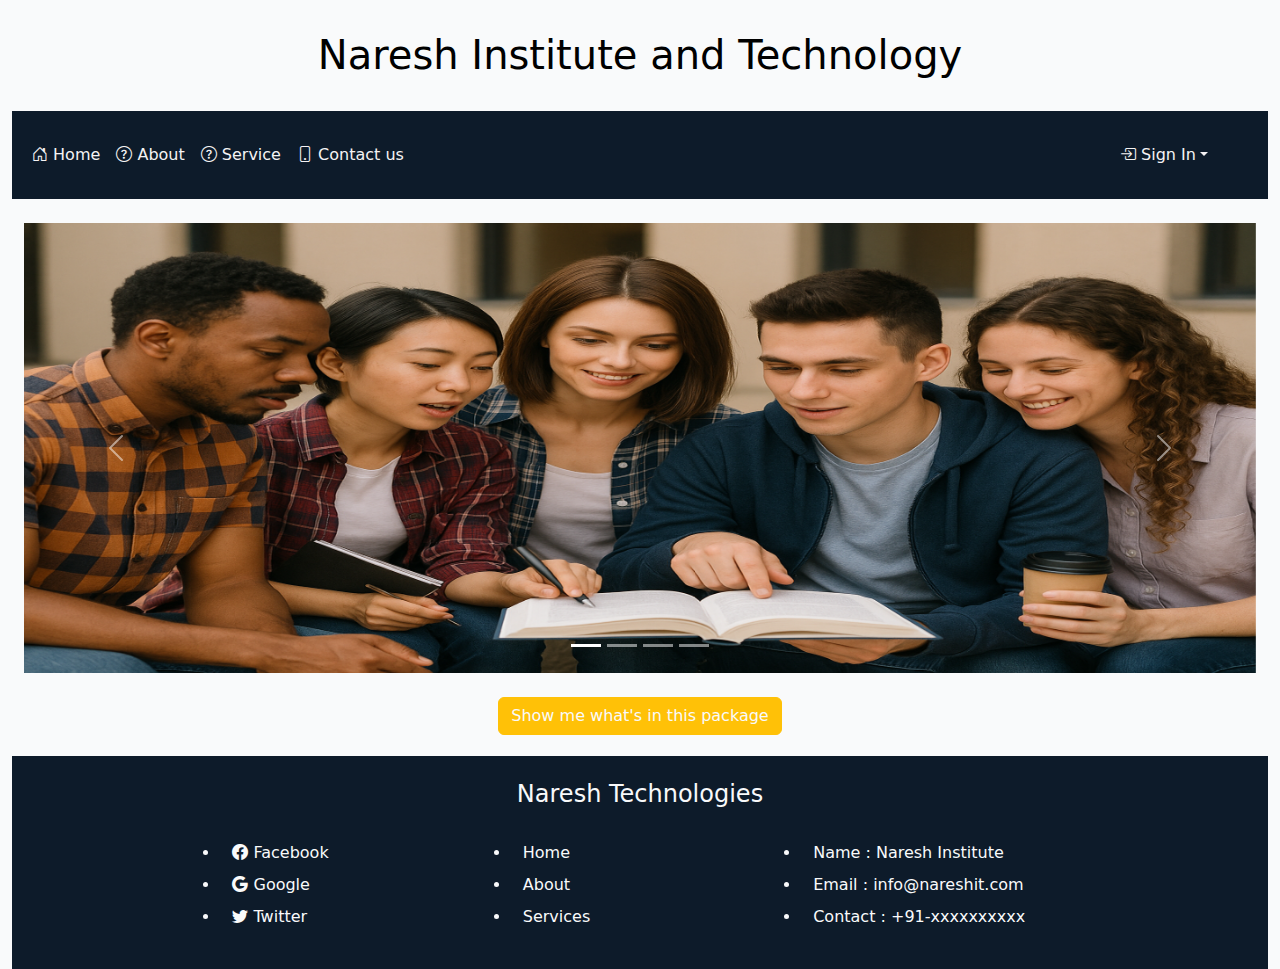
<file: public/index.html>
<!DOCTYPE html>
<html>

<head>
    <title>Naresh It Solution</title>
    <link href="https://cdn.jsdelivr.net/npm/bootstrap@5.3.3/dist/css/bootstrap.min.css" rel="stylesheet">
    <link href="https://cdn.jsdelivr.net/npm/bootstrap-icons@1.11.3/font/bootstrap-icons.css" rel="stylesheet">
    <link rel="stylesheet" href="./../src/style.css">
   
</head>

<body class="container-fluid" >

    <!-- <------------------------------------>
    <header>
        <div class=" navbar-brand ">
            <h2 class="navHead text-center ">Naresh Institute and Technology</h2>
        </div>
        <nav class=" navbar navbar-expand-lg" id="headNav">
            <div class="d-flex justify-content-between align-items-center w-100  py-3">
                <div class=" container-fluid ">
                    <button class="text-bg-light navbar-toggler" data-bs-toggle="collapse" data-bs-target="#navMenu">
                        <span class="navbar-toggler-icon"></span>
                    </button>
                    <div>
                        <ui class="navbar-nav collapse navbar-collapse" id="navMenu">
                            <li class="nav-item"><a class="nav-link " href="./home.html" target="framebody"><span class="bi bi-house-door"></span>
                                    Home</a>
                            </li>
                            <li class="nav-item"><a class="nav-link" href="./about.html" target="framebody"><span
                                        class="bi bi-question-circle"></span>
                                    About</a></li>
                            <li class="nav-item"><a class="nav-link" href="./service.html" target="framebody"><span
                                        class="bi bi-question-circle"></span>
                                    Service</a></li>
                            <li class="nav-item"><a class="nav-link" href="./contactUs.html" target="framebody"><span class="bi bi-phone"></span> Contact
                                    us</a>
                            </li>
                        </ui>
                    </div>
                </div>
                <div>
                    <div class="dropdown">
                        <button class="dropdown-toggle btn nav-link" data-bs-toggle="dropdown" data-bs-target="#dropMenu"><span
                                class=" bi bi-box-arrow-in-right"></span> Sign In</button>
                        <div class="dropdown-menu collapse dropdown-collapse " id="dropMenu">
                            <div class="dropdown-item">
                                <div class="dropdown-text">
                                    <span class="bi bi-box-arrow-in-right"></span>
                                    <a data-bs-toggle="modal" href="#login" class="text-dark">Sign In</a>
                                </div>
                            </div>
                            <div class="dropdown-item">
                                <div class="dropdown-text">
                                    <span class="bi bi-person-plus"></span>
                                    <a data-bs-toggle="modal" href="#registration" class="text-dark">Sign Up</a>
                                </div>

                            </div>
                            <div class="dropdown-item">
                                <div class="dropdown-text">
                                    <span class="bi bi-lock"></span>
                                    <a data-bs-toggle="modal" href="#chanpass" class="text-dark">Change Password</a>
                                </div>

                            </div>
                        </div>

                    </div>
                </div>
            </div>
        </nav>
    </header>

  <section>
    <iframe src="./home.html"  name="framebody"></iframe>
  </section>

    <!--  ------------FOOTER ---------------- -->
    <footer>
        <nav class="footNav pb-3">
            <div class="row">
                <div class="col">
                    <h4 class="text-center py-4 text-light">Naresh Technologies</h4>
                </div>
            </div>
            <div style="padding:0 15%">
                <ul class="row">
                    <li class="navFoot col-4 mb-2"><a class="navFoot" href="#"><span class="bi bi-facebook"></span> Facebook</a></li>
                    <li class="navFoot col-4 mb-2"><a class="navFoot" href="#">Home</a></li>
                    <li class="navFoot col-4 mb-2"><a class="navFoot" href="#">Name : Naresh Institute</a></li>

                    <li class="navFoot col-4 mb-2"><a class="navFoot" href="#"><span class="bi bi-google"></span> Google</a></li>
                    <li class="navFoot col-4 mb-2"><a class="navFoot" href="#">About</a></li>
                    <li class="navFoot col-4 mb-2"><a class="navFoot" href="mailto:#">Email : info@nareshit.com</a></li>

                    <li class="navFoot col-4 mb-2"></span><a class="navFoot" href="#"><span class="bi bi-twitter"> </span>Twitter</a></li>
                    <li class="navFoot col-4 mb-2"><a class="navFoot" href="#">Services</a></li>
                    <li class="navFoot col-4 mb-2"><a class="navFoot" href="tel:#">Contact : +91-xxxxxxxxxx</a></li>
                </ul>
            </div>
        </nav>
    </footer>


    <!--  *********  SIGN IN NAV BAR MODAL ********* -->

    <!-- ------- Change Password ------------- -->

    <div class="modal" id="chanpass">
        <div class="modal-dialog modal-dialog-scrollable">
            <div class="modal-content">
                <div class="modal-header">
                    <h4>Change Pasword</h4>
                    <button class="btn btn-close" data-bs-dismiss="modal"></button>
                </div>

                <form>
                    <div class="modal-body">
                        <div class="input-group mb-2">
                            <span class="bi bi-star-fill input-group-text text-bg-danger "></span>
                            <input type="text" placeholder="Current Password" class="form-control" name="oldPass">
                        </div>

                        <div class="input-group mb-2">
                            <span class="bi bi-star-fill input-group-text text-bg-danger "></span>
                            <input type="text" placeholder="New Password" class="form-control" name="newPass">
                        </div>

                        <div class="input-group mb-2">
                            <span class="bi bi-star-fill input-group-text text-bg-danger "></span>
                            <input type="text" placeholder="Confirm Password" class="form-control" name="confPass">
                        </div>
                    </div>

                    <div class="modal-footer">
                        <button type="submit" class="btn btn-primary">change password</button>
                    </div>
                </form>

            </div>
        </div>
    </div>

    <!------------------ login page ------------- -->

    <div class="modal" id="login">
        <div class="modal-dialog modal-dialog-scrollable">
            <div class="modal-content">
                <div class="modal-header">
                    <h2>Please Login Your Account</h2>
                    <button class="btn btn-close" data-bs-dismiss="modal"></button>
                </div>
                <form>
                    <div class="modal-body mb-4">
                        <label for="email">
                            <h6>Email Id :</h6>
                        </label>
                        <div class="input-group mb-3">
                            <span class="bi bi-person-fill text-bg-danger input-group-text"></span>
                            <input type="email " class="form-control" name="email" placeholder="Email Id:">
                            <span class="bi bi-star-fill text-bg-danger input-group-text"></span>
                        </div>

                        <label for="password">
                            <h6>Password :</h6>
                        </label>
                        <div class="input-group">
                            <span class="bi bi-lock-fill text-bg-danger input-group-text"></span>
                            <input type="password " class="form-control" name="password" placeholder="password">
                            <span class="bi bi-star-fill text-bg-danger input-group-text"></span>
                        </div>
                    </div>


                    <div class="modal-footer d-flex justify-content-around p-4">

                        <div>
                            <button class="btn btn-warning" type="submit">
                                <span class="bi bi-person-add"></span> Sign Up
                            </button>
                        </div>

                        <div>
                            <button class="btn btn-success" type="submit">
                                <span class="bi bi-box-arrow-in-right"></span> Sign In
                            </button>
                        </div>

                    </div>
                </form>
            </div>

        </div>

    </div>

    <!-- ----------Registration Form -------------- -->

    <div class="modal" id="registration">
        <div class="modal-dialog">
            <div class="modal-content">
                <div class="modal-header">
                    <h2>Registration form</h2>
                    <button class="btn btn-close" data-bs-dismiss="modal"></button>
                </div>
               <form>
                 <div class="modal-body">
                    <div class="regiEle">
                        <label for="name">
                            <h6>Full Name :</h6>
                        </label>
                        <div>
                            <input type="text" placeholder="Full Name" class="form-control" name="name">
                        </div>
                    </div>

                    <div class="regiEle">
                        <label for="email">
                            <h6>Email :</h6>
                        </label>
                        <div>
                            <input type="email" placeholder="Email Id" class="form-control" name="email">
                        </div>
                    </div>
                    <div class="regiEle">
                        <label for="number">
                            <h6>Mobile :</h6>
                        </label>
                        <div>
                            <input type="number" placeholder="Contact Number" class="form-control" name="number" pattern="[0-9]{10}">
                        </div>
                    </div>

                    <div class="regiEle">
                        <label for="date">
                            <h6>Date :</h6>
                        </label>
                        <div>
                            <input type="Date" placeholder="Datee" class="form-control" name="date">
                        </div>
                    </div>

                    <div class="regiEle">
                        <label for="img">
                            <h6>Image :</h6>
                        </label>
                        <div>
                            <input type="file" placeholder="Date" class="" name="date" accept=".jpg">
                        </div>
                    </div>

                    <div class="regiEle">
                        <label for="password">
                            <h6>Password :</h6>
                        </label>
                        <div>
                            <input type="password" placeholder="Password" class="form-control" name="password" >
                        </div>
                    </div>

                    <div class="regiEle">
                        <label for="cPassword">
                            <h6>Confirm Password :</h6>
                        </label>
                        <div>
                            <input type="text" placeholder="Confirm Password" class="form-control" name="cPassword" >
                        </div>
                    </div>

                    <div class="regiEle py-3">
                        <label for="gender">Gender : </label>
                        <input type="radio" name="gender"><span> Male</span>
                         <input type="radio" name="gender"><span> Female</span>
                    </div>

                    <div class="regiEle">
                        <input type="checkbox" name="term"> I've read and Accept the <span class="text-danger">Term and Conditions</span>
                    </div>
                </div>

                <div class="modal-footer d-flex justify-content-around">
                    <div>
                        <button type="submit" class="btn btn-warning">
                        Already you have an account
                    </button>
                    </div>

                    <div>
                        <button type="submit" class="btn btn-success">
                        Register
                    </button>
                    </div>
                </div>
               </form>

            </div>

        </div>

    </div>

    <script src="https://cdn.jsdelivr.net/npm/bootstrap@5.3.3/dist/js/bootstrap.bundle.min.js"></script>
</body>

</html>
</file>
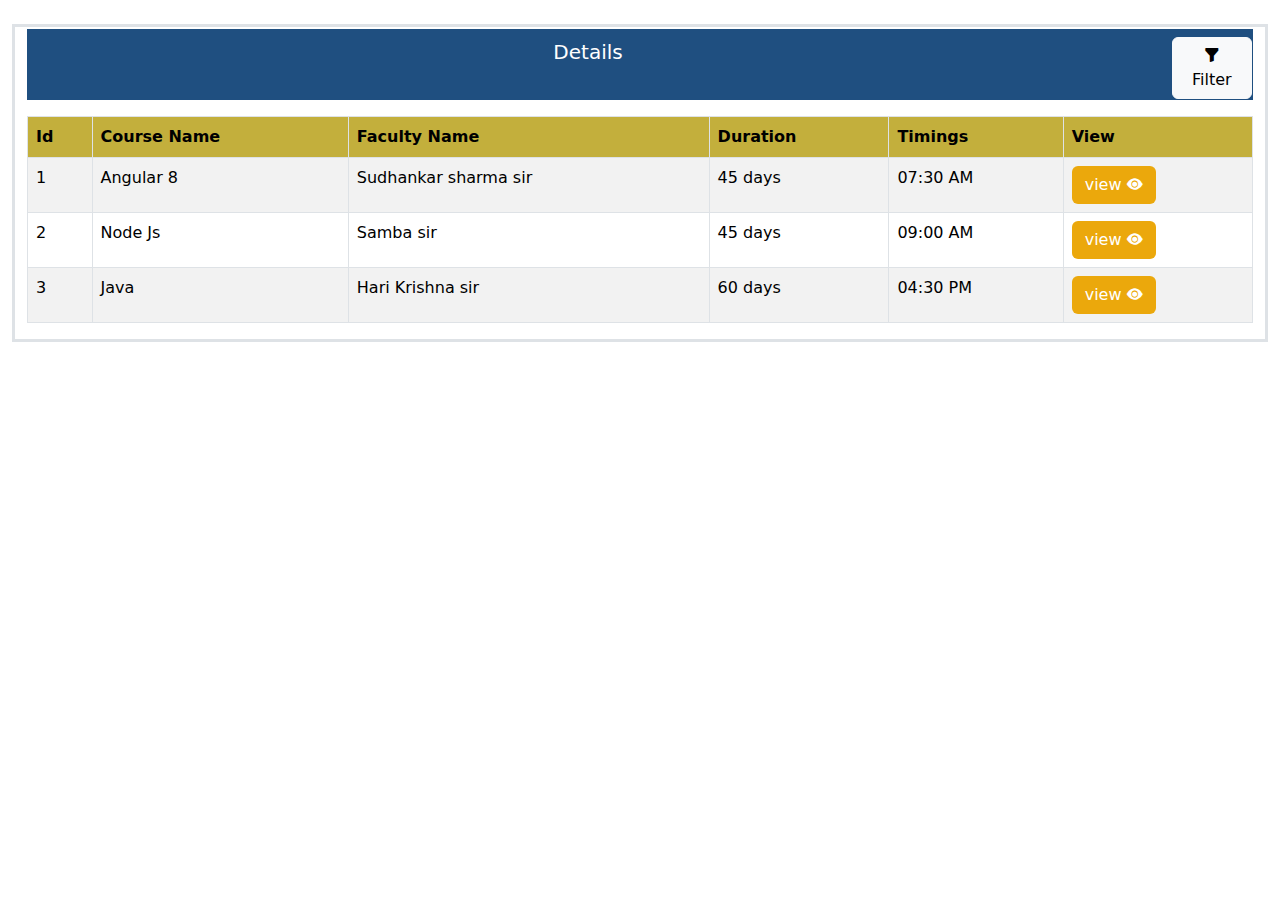
<file: public/about.html>
<!DOCTYPE html>
<html>

<head>
    <title>About</title>
    <link href="https://cdn.jsdelivr.net/npm/bootstrap@5.3.3/dist/css/bootstrap.min.css" rel="stylesheet">
    <link href="https://cdn.jsdelivr.net/npm/bootstrap-icons@1.11.3/font/bootstrap-icons.css" rel="stylesheet">
    <style>
        #colr {
            background-color: #c3af3c;
        }


        .viewbtn {
            background-color: #eba80c;
            color: rgb(255, 255, 255);
        }

        .tabCaption {
            background-color: rgb(31, 79, 128);
            color: white;
            margin-top: 2px;
            padding: 0.1%;
            text-align: center;
            font-size: 20px;
            font-weight: 500;
        }

        dl>dt {
            color: rgb(0, 123, 151);
            font-size: 18px;
        }

        dl {
            line-height: 0.5;
        }
    </style>

</head>

<body class="container-fluid">
    <div class="container-fluid border border-3 mt-4">
        <div class="tabCaption pt-2">
            <div class="row">
                <div class="col-11">
                    <p class="text-center">Details</p>
                </div>
                <div class="col-1">
                    <button class="filterBtn btn btn-light"><span class="bi bi-funnel-fill"></span> Filter</button>
                </div>
            </div>
        </div>
        <table class="table table-bordered table-striped table-hover mt-3">
            <thead class="bg-warning">
                <tr>
                    <th id="colr">Id</th>
                    <th id="colr">Course Name</th>
                    <th id="colr">Faculty Name</th>
                    <th id="colr">Duration</th>
                    <th id="colr">Timings</th>
                    <th id="colr">View</th>
                </tr>
            </thead>
            <tbody>
                <tr>
                    <td>1</td>
                    <td>Angular 8</td>
                    <td>Sudhankar sharma sir</td>
                    <td>45 days</td>
                    <td>07:30 AM</td>
                    <td>
                        <button class="viewbtn btn" data-bs-toggle="modal" data-bs-target="#angular">view <span
                                class="bi bi-eye-fill"></span></button>
                    </td>
                </tr>

                <tr>
                    <td>2</td>
                    <td>Node Js</td>
                    <td>Samba sir</td>
                    <td>45 days</td>
                    <td>09:00 AM</td>
                    <td>
                        <button class="viewbtn btn" data-bs-toggle="modal" data-bs-target="#nodeJs">view <span
                                class="bi bi-eye-fill"></span></button>
                    </td>
                </tr>
                <tr>
                    <td>3</td>
                    <td>Java</td>
                    <td>Hari Krishna sir</td>
                    <td>60 days</td>
                    <td>04:30 PM</td>
                    <td>
                        <button class="viewbtn btn" data-bs-toggle="modal" data-bs-target="#java">view <span class="bi bi-eye-fill"></span></button>
                    </td>
                </tr>
            </tbody>
        </table>
    </div>



    <!-- -------------- MODAL ------------------------------- -->

    <!-- ---------Angular Modal  -->
    <div>
        <div class="modal " id="angular">
            <div class="modal-dialog modal-dialog-scrollable">
                <div class="modal-content">
                    <div class="modal-header">
                        <h5>Details:</h5>
                        <button class="btn btn-close" data-bs-dismiss="modal"></button>
                    </div>

                    <div class="modal-body">
                        <dl class="row">
                            <dt class="col-4"> Course: </dt>
                            <dd class="col-8">Angular 8</dd>
                        </dl>

                        <dl class="row">
                            <dt class="col-4"> Faculty: </dt>
                            <dd class="col-8">Sudhankar sharma Sir</dd>
                        </dl>

                        <dl class="row">
                            <dt class="col-4"> Durations: </dt>
                            <dd class="col-8">45 days</dd>
                        </dl>

                        <dl class="row">
                            <dt class="col-4"> Timings: </dt>
                            <dd class="col-8">07:30 AM</dd>
                        </dl>

                        <dl class="row">
                            <dt class="col-4"> Description: </dt>
                            <dd class="col-8" style="line-height: 1.3;">
                                Angular 8 is a client-side TypeScript based framework which is used to create dynamic web applications.
                                 It is very similar to its previous versions except having some extensive features.
                            </dd>
                        </dl>

                        <modal class="modal-footer">
                            <button class="viewbtn btn" data-bs-dismiss="modal"><span class="bi bi-x-lg">
                                    Close</span></button>
                        </modal>
                    </div>
                </div>
            </div>
        </div>
    </div>

    <!-- ----------- ---------Node Js Modal  ----- -->
    <div>
        <div class="modal " id="nodeJs">
            <div class="modal-dialog modal-dialog-scrollable">
                <div class="modal-content">
                    <div class="modal-header">
                        <h5>Details:</h5>
                        <button class="btn btn-close" data-bs-dismiss="modal"></button>
                    </div>

                    <div class="modal-body">
                        <dl class="row">
                            <dt class="col-4"> Course: </dt>
                            <dd class="col-8">Node Js</dd>
                        </dl>

                        <dl class="row">
                            <dt class="col-4"> Faculty: </dt>
                            <dd class="col-8">Samba Sir</dd>
                        </dl>

                        <dl class="row">
                            <dt class="col-4"> Durations: </dt>
                            <dd class="col-8">45 days</dd>
                        </dl>

                        <dl class="row">
                            <dt class="col-4"> Timings: </dt>
                            <dd class="col-8">09:00 AM</dd>
                        </dl>

                        <dl class="row">
                            <dt class="col-4"> Description: </dt>
                            <dd class="col-8" style="line-height: 1.3;">Node.js connects the ease of a scripting
                                language
                                (JavaScript) with the power of Unix network programming.<br>
                                Node.js was built on the Google V8 JavaScript engine since it was open-sourced under the
                                BSD
                                license.
                            </dd>
                        </dl>

                        <modal class="modal-footer">
                            <button class="viewbtn btn" data-bs-dismiss="modal"><span class="bi bi-x-lg">
                                    Close</span></button>
                        </modal>
                    </div>
                </div>
            </div>
        </div>
    </div>

    <!-- ------- JAVA Modal ---------- -->
    <div>
        <div class="modal " id="java">
            <div class="modal-dialog modal-dialog-scrollable">
                <div class="modal-content">
                    <div class="modal-header">
                        <h5>Details:</h5>
                        <button class="btn btn-close" data-bs-dismiss="modal"></button>
                    </div>

                    <div class="modal-body">
                        <dl class="row">
                            <dt class="col-4"> Course: </dt>
                            <dd class="col-8">Java</dd>
                        </dl>

                        <dl class="row">
                            <dt class="col-4"> Faculty: </dt>
                            <dd class="col-8">Hari krishna Sir</dd>
                        </dl>

                        <dl class="row">
                            <dt class="col-4"> Durations: </dt>
                            <dd class="col-8">60 days</dd>
                        </dl>

                        <dl class="row">
                            <dt class="col-4"> Timings: </dt>
                            <dd class="col-8">04:30 PM</dd>
                        </dl>

                        <dl class="row">
                            <dt class="col-4"> Description: </dt>
                            <dd class="col-8" style="line-height: 1.3;">
                                Java is an object-oriented programming language developed by Sun Microsystems, and it was released in 1995.
                                Java Virtual Machine (JVM) executes Java code, but it has been written in platform-specific languages such as C/C++/ASM, etc.
                            </dd>
                        </dl>

                        <modal class="modal-footer">
                            <button class="viewbtn btn" data-bs-dismiss="modal"><span class="bi bi-x-lg">
                                    Close</span></button>
                        </modal>
                    </div>
                </div>
            </div>
        </div>
    </div>
    <script src="https://cdn.jsdelivr.net/npm/bootstrap@5.3.3/dist/js/bootstrap.bundle.min.js"></script>
</body>

</html>
</file>
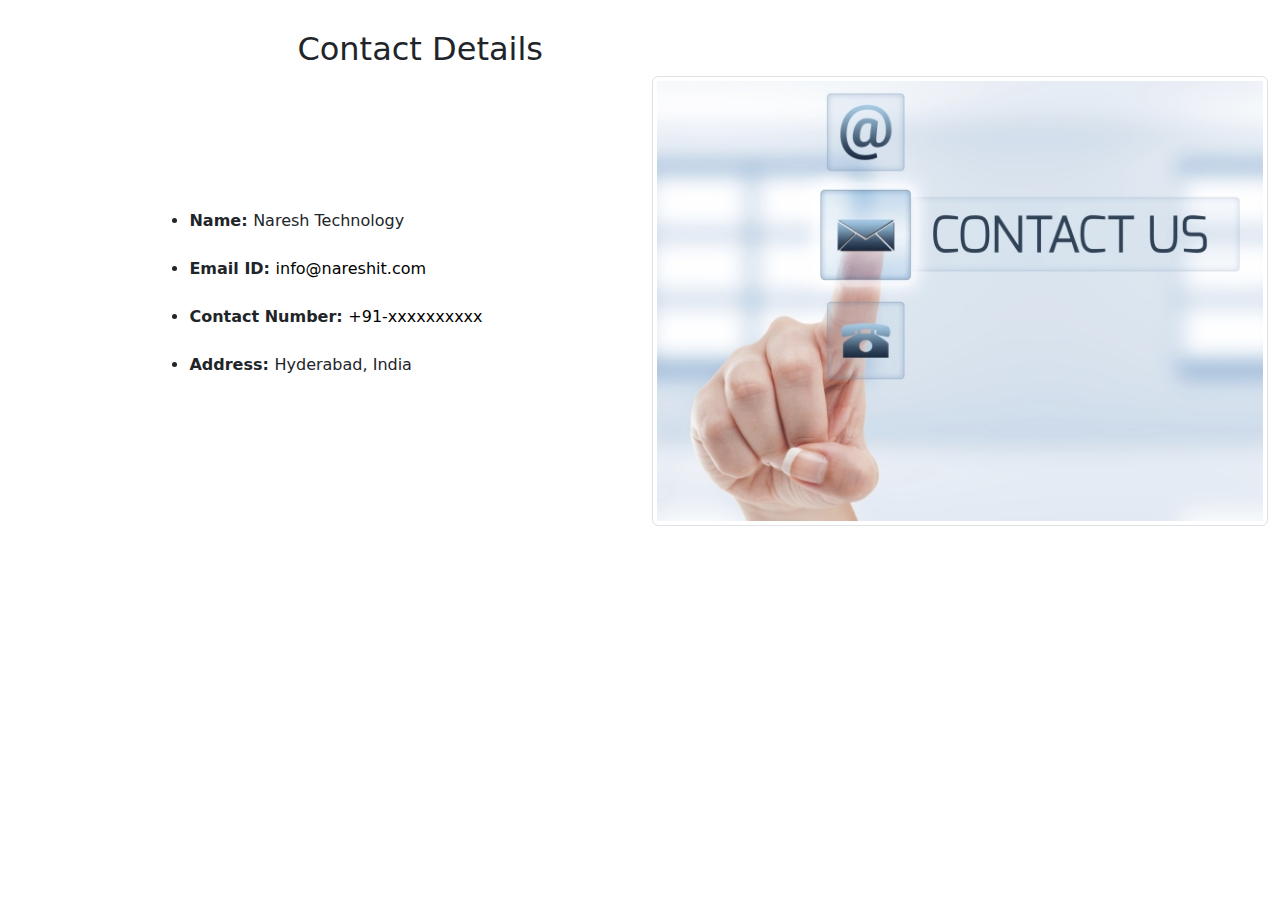
<file: public/contactUs.html>
<!DOCTYPE html>
<html>
    <head>
        <title>Contact</title>
        <link href="https://cdn.jsdelivr.net/npm/bootstrap@5.3.3/dist/css/bootstrap.min.css" rel="stylesheet">
        <link href="https://cdn.jsdelivr.net/npm/bootstrap-icons@1.11.3/font/bootstrap-icons.css" rel="stylesheet">
        <style>
            .headingContact{
                margin-top:30px;
                width:65%;
            }
            .plistTag>li{
                line-height: 3;
            }
            .listTag{
                font-weight:700;
            }
            .contact{
                text-decoration:none;
                color:black;
            }
        </style>
    </head>
    <body class="container-fluid">
<div class="headingContact">
    <h2 class="text-center">Contact Details</h2>
</div>

        <div>
            <div class="row">
                <div class="col-6">
                    <div class="d-flex justify-content-center align-items-center h-100">
                        <ul class="plistTag">
                            <li><span class="listTag">Name: </span> Naresh Technology</li>
                            <li><span class="listTag">Email ID: </span><a class="contact" href="mailto:#">info@nareshit.com</a></li>
                            <li><span class="listTag">Contact Number: </span> <a class="contact" href="tel:#">+91-xxxxxxxxxx</a></li>
                            <li><span class="listTag">Address: </span> Hyderabad, India</li>
                        </ul>
                    </div>
                </div>

                <div class="col-6">
                    <img class="img-fluid img-thumbnail" src="./Assets/cuntactUs.jpg">
                </div>

            </div>
        </div>
        <script src="https://cdn.jsdelivr.net/npm/bootstrap@5.3.3/dist/js/bootstrap.bundle.min.js"></script>
    </body>
</html>
</file>
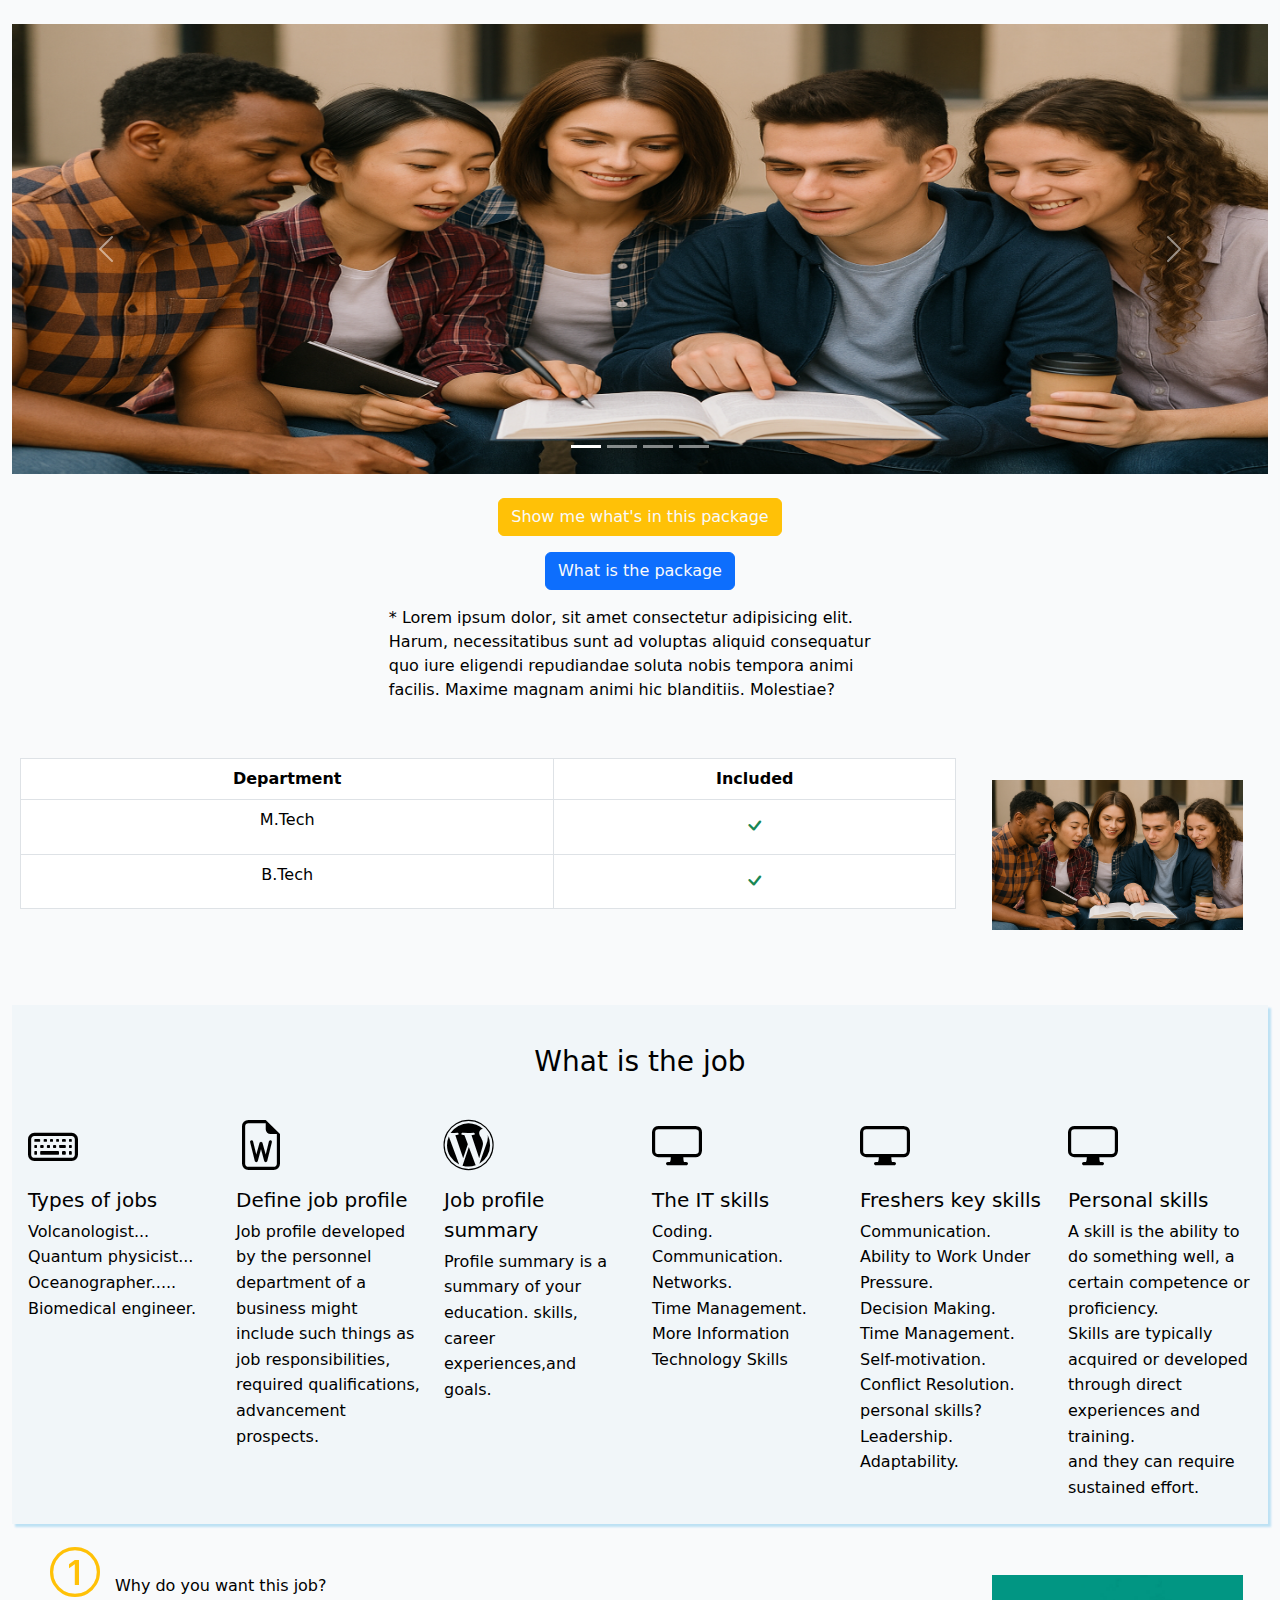
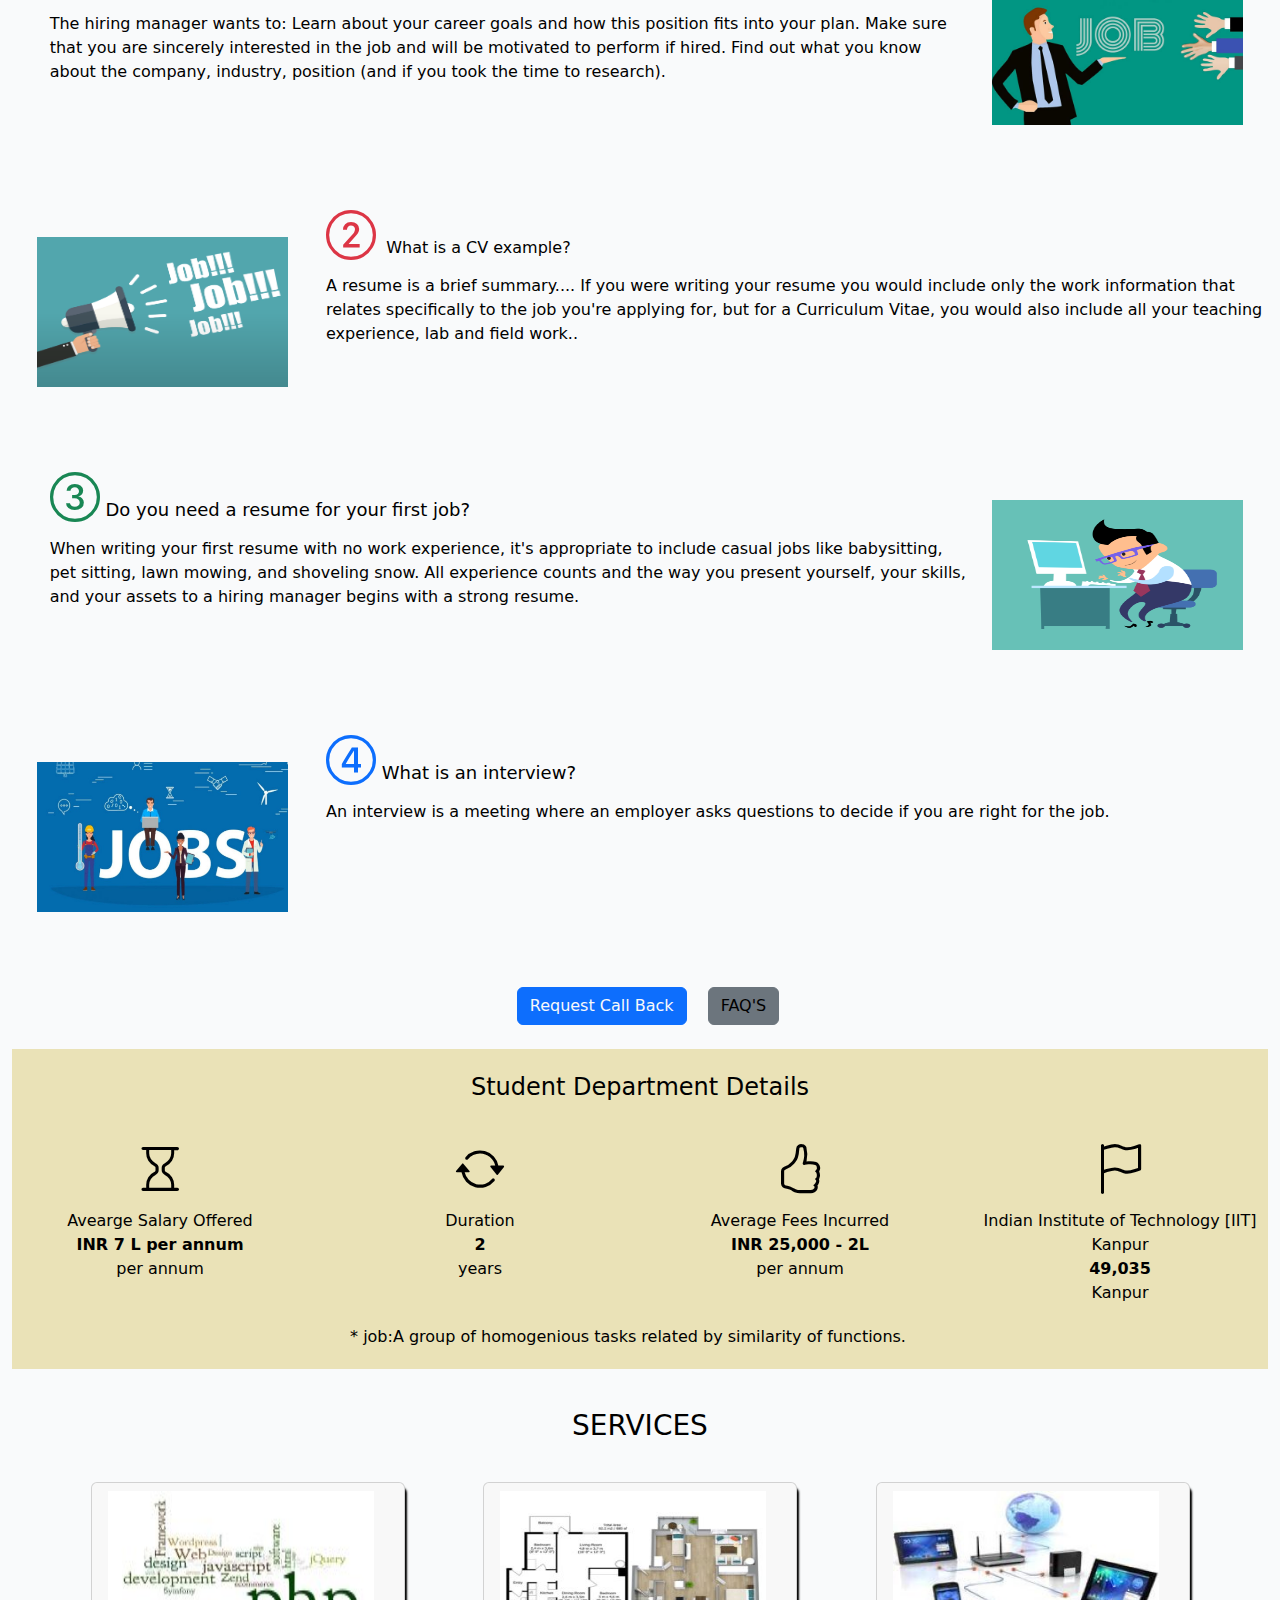
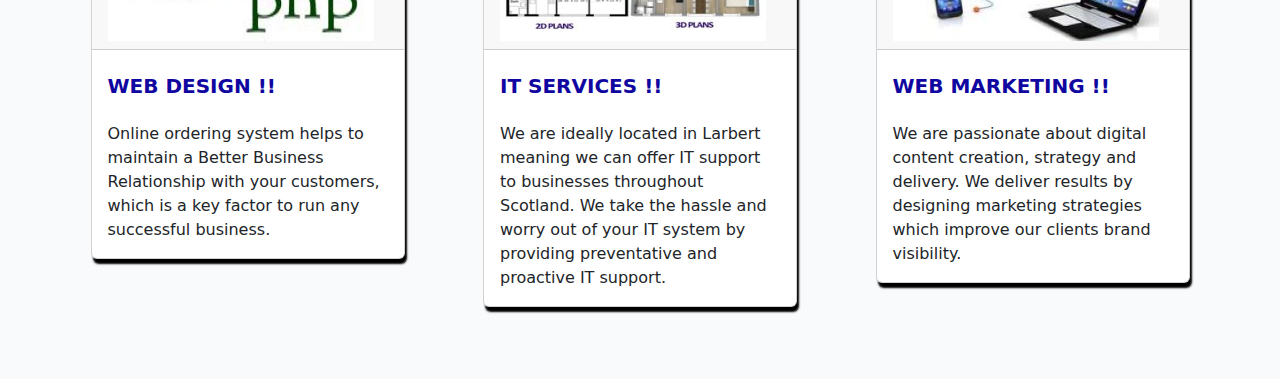
<file: public/home.html>
<!DOCTYPE html>
<html>
    <head>
        <title>Collapse</title>
        <link href="https://cdn.jsdelivr.net/npm/bootstrap@5.3.3/dist/css/bootstrap.min.css" rel="stylesheet">
        <link href="https://cdn.jsdelivr.net/npm/bootstrap-icons@1.11.3/font/bootstrap-icons.css" rel="stylesheet">
        <link rel="stylesheet" href="../src/style.css">
    </head>
    <body class="container-fluid">
         <section class="mt-4">

        <!--     --------------- carousel     -----------------            -->

        <div class="carousel carousel-slide" data-bs-ride="carousel" id="banner">
            <div class="carousel-inner">
                <div class="carousel-item active slide" data-bs-interval="2000">
                    <img src="../public/Assets/banner1.png" id="imgBanner">
                </div>
                <div class="carousel-item slide" data-bs-interval="2000">
                    <img src="../public/Assets/banner2.png" id="imgBanner">
                </div>
                <div class="carousel-item slide" data-bs-interval="2000">
                    <img src="../public/Assets/banner3.png" id="imgBanner">
                </div>
                <div class="carousel-item slide" data-bs-interval="2000">
                    <img src="../public/Assets/banner4.png" id="imgBanner">
                </div>

                <button class="carousel-control-prev" data-bs-slide="prev" data-bs-target="#banner">
                    <span class="carousel-control-prev-icon"></span>
                </button>
                <button class="carousel-control-next" data-bs-slide="next" data-bs-target="#banner">
                    <span class="carousel-control-next-icon"></span>
                </button>
            </div>

            <div class="carousel-indicators">
                <button class="active" data-bs-slide-to="0" data-bs-target="#banner"></button>
                <button data-bs-slide-to="1" data-bs-target="#banner"></button>
                <button data-bs-slide-to="2" data-bs-target="#banner"></button>
                <button data-bs-slide-to="3" data-bs-target="#banner"></button>

            </div>
        </div>

        <!-- ----------------------button info----------------- -->

        <div class="d-flex justify-content-center align-items-center h-50">
            <div class="btnContent">
                <div style="text-align: center;" class="mt-4">
                    <button class="btn btn-warning ">
                        <a class="navFoot" href="#">Show me what's in this package</a>
                    </button>
                </div>
                <div style="text-align: center;" class="my-3">
                    <button class="btn btn-primary">
                        <a class="navFoot" href="#">What is the package</a>
                    </button>
                </div>
                <div class="mb-1">
                    <p class="text-justify">* Lorem ipsum dolor, sit amet consectetur adipisicing elit. Harum,
                        necessitatibus sunt ad
                        voluptas aliquid consequatur quo iure eligendi
                        repudiandae soluta nobis tempora animi facilis. Maxime magnam animi hic blanditiis. Molestiae?
                    </p>
                </div>
            </div>
        </div>

        <!--  ------------------- department table ---------- -->
        <div class="floatMain">
            <img src="../public/Assets/banner1.png" class="float-end imgFloat">
            <div class="floatDetailEndt mt-4 pt-3 ps-2">
                <table class="table table-bordered w-75">
                    <thead>
                        <tr class="text-center">
                            <th>Department</th>
                            <th>Included</th>
                        </tr>
                    </thead>
                    <tbody>
                        <tr class="text-center">
                            <td>M.Tech</td>
                            <td style="font-size:25px; font-weight:bold;"><span class="bi bi-check text-success"></span>
                            </td>
                        </tr>
                        <tr class="text-center">
                            <td>B.Tech</td>
                            <td style="font-size:25px; font-weight:bold;"><span class="bi bi-check text-success"></span>
                            </td>
                        </tr>
                    </tbody>
                </table>
            </div>
        </div>


        <!-- ------------------  What is the job ---------- -->
        <div class="rows p-3  pb-4">
            <div class="row">
                <div class="col">
                    <h3 class=" text-center py-4"> What is the job</h3>
                </div>
            </div>
            <div class="row ">
                <div class="col">
                    <div><span class="iconJob bi bi-keyboard"></span></div>
                    <div class="titleJob">Types of jobs</div>
                    <div class="textJob">
                        Volcanologist...<br>
                        Quantum physicist...<br>
                        Oceanographer..... <br>
                        Biomedical engineer.
                    </div>
                </div>
                <div class="col">
                    <div><span class="iconJob bi bi-file-earmark-word"></span></div>
                    <div class="titleJob">Define job profile</div>
                    <div class="textJob">
                        Job profile developed by the personnel department of a
                        business might include such things as job responsibilities, required qualifications, advancement
                        prospects.
                    </div>
                </div>
                <div class="col">
                    <div><span class="iconJob bi bi-wordpress"></span></div>
                    <div class="titleJob">Job profile summary </div>
                    <div class="textJob">
                        Profile summary is a summary of your education. skills, career experiences,and goals.
                    </div>
                </div>
                <div class="col">
                    <div><span class="iconJob bi bi-display"></span></div>
                    <div class="titleJob">The IT skills</div>
                    <div class="textJob">
                        Coding.<br>
                        Communication.<br>
                        Networks.<br>
                        Time Management.<br>
                        More Information Technology Skills
                    </div>
                </div>
                <div class="col">
                    <div><span class="iconJob bi bi-display"></span></div>
                    <div class="titleJob">Freshers key skills </div>
                    <div class="textJob">
                        Communication. <br>
                        Ability to Work Under Pressure.<br>
                        Decision Making.<br>
                        Time Management.<br>
                        Self-motivation.<br>
                        Conflict Resolution.<br>
                        personal skills?<br>
                        Leadership.<br>
                        Adaptability.
                    </div>
                </div>
                <div class="col">
                    <div><span class="iconJob bi bi-display "></span></div>
                    <div class="titleJob">Personal skills </div>
                    <div class="textJob">
                        A skill is the ability to do something well, a certain competence or proficiency.<br>
                        Skills are typically acquired or developed through direct experiences and training.<br>
                        and they can require sustained effort.
                    </div>
                </div>
            </div>
        </div>


        <!-- --------About job ---------------- -->

        <div>
            <div class="floatMain">
                <img src="../public/Assets/float1.jpg" class="imgFloat float float-end img-fluid">
                <div class="floatDetailEnd">
                    <div><span class="iconNumber bi bi-1-circle text-warning "></span> &nbsp; Why do you want this job?
                    </div>
                    <div>The hiring manager wants to: Learn about your career goals and how this position fits into your plan. Make sure that you are sincerely interested in the job and will be motivated to perform if hired.
                         Find out what you know about the company, industry, position (and if you took the time to research).
                    </div>
                </div>
            </div>

            <div class="floatMain">
                <img src="../public/Assets/float2.png" class="imgFloat float-start img-fluid">
                <div class="floatDetailStart">
                    <div><span class="iconNumber bi bi-2-circle text-danger "></span> &nbsp;What is a CV example?

                    </div>
                    <div>A resume is a brief summary.... If you were writing your resume you would include only the work information that relates specifically to the job you're applying for,
                         but for a Curriculum Vitae, you would also include all your teaching experience, lab and field work..
                    </div>
                </div>
            </div>

            <div class="floatMain">
                <img src="../public/Assets/float3.jpg" class="imgFloat foat float-end img-fluid">
                <div class="floatDetailEnd">
                    <div style="font-size: large;"><span class="iconNumber bi bi-3-circle text-success"></span>
                        Do you need a resume for your first job?</div>
                    <div>When writing your first resume with no work experience, it's appropriate to include casual jobs like babysitting,
                         pet sitting, lawn mowing, and shoveling snow. All experience counts and the way you
                         present yourself, your skills, and your assets to a hiring manager begins with a strong resume.
                    </div>
                </div>
            </div>

            <div class="floatMain">
                <img src="../public/Assets/float4.jpg" class="imgFloat float float-start img-fluid">
                <div class="floatDetailStart">
                    <div style="font-size: large;"><span class="iconNumber bi bi-4-circle text-primary"></span>
                        What is an interview?
                    </div>
                    <div>An interview is a meeting where an employer asks questions to decide if you are right for the job.
                    </div>
                </div>
            </div>
        </div>

        <!-- ---------Buttons for Request call and FAQ's ----------------- -->

        <div class="d-flex justify-content-center align-items-center mb-4">
            <div>
                <button class="btn btn-primary mx-3"><a href="#" class="text-light">Request Call Back</a></button>
                <button class="btn btn-secondary "><a href="#" class="text-black">FAQ'S</a></button>
            </div>
        </div>

        <!-- Student Department Details -->

        <div class="studDept mb-4">
            <div class="row">
                <div class="col">
                    <h4 class="text-center py-4">Student Department Details</h4>
                </div>
            </div>

            <div class="row">
                <div class="col">
                    <div class="iconJob text-center"><span class="bi bi-hourglass" ></span></div>
                    <p class="text-center">Avearge Salary Offered <br>
                        <span class="studSpa">INR 7 L per annum</span><br>
                        per annum
                    </p>
                </div>

                <div class="col">
                    <div class="iconJob text-center"><span class="bi bi-arrow-repeat"></span></div>
                    <p class="text-center"> Duration <br>
                        <span class="studSpa"> 2 </span><br>
                        years
                    </p>
                </div>

                <div class="col">
                    <div class="iconJob text-center"><span class="bi bi-hand-thumbs-up" ></span></div>
                    <p class="text-center"> Average Fees Incurred <br>
                        <span class="studSpa">INR 25,000 - 2L</span><br>
                        per annum
                    </p>
                </div>

                <div class="col">
                    <div class="iconJob text-center"><span class="bi bi-flag"></span></div>
                    <p class="text-center"> Indian Institute of Technology [IIT] <br>
                        Kanpur<br>
                        <span class="studSpa">49,035</span><br>
                        Kanpur
                    </p>
                </div>

                <div class="row">
                    <div class="col">
                        <p class="text-center py-1">* job:A group of homogenious tasks related by similarity of
                            functions.</p>
                    </div>
                </div>
            </div>
        </div>

        <!---------------- service section /card----------- -->

        <div class="pb-4 mb-4">
            <h3 class="text-center py-3">SERVICES</h3>
            <div class="d-flex flex-wrap justify-content-evenly  my-4">
                <div class="card w-25" style="height:35%;">
                    <div class="card-header">
                        <img src="../public/Assets/card1.jpg" id="imgCard" class="img-fluid">
                    </div>
                    <div class=" card-body  h-auto">
                        <h5 class="cardTitle mb-4 mt-2">WEB DESIGN !! </h5>
    
                        <div>
                            <p class="card-text">
                                Online ordering system helps to maintain a Better Business
                                Relationship with your customers, which is a key factor to run any successful business.
                            </p>
                        </div>
                    </div>
                </div>
    
                <div class="card w-25" style="height:45%;">
                    <div class="card-header">
                        <img src="../public/Assets/card2.jpg" id="imgCard" class="img-fluid">
                    </div>
                    <div class="card-body ">
                        <h5 class="cardTitle mb-4 mt-2">IT SERVICES !!</h5>
    
                        <div>
                            <p class="card-text">
                                We are ideally located in Larbert meaning we can offer IT support to businesses throughout
                                Scotland.
                                We take the hassle and worry out of your IT system by providing preventative and proactive IT
                                support.
                            </p>
                        </div>
                    </div>
    
                </div>
    
                <div class="card w-25" style="height:35%;">
                    <div class="card-header">
                        <img src="../public/Assets/card3.jpg" id="imgCard" class="img-fluid">
                    </div>
                    <div class="card-body" >
                        <h5 class="cardTitle mb-4 mt-2">WEB MARKETING !!</h5>
    
                        <div >
                            <p class="card-text">
                                We are passionate about digital content creation, strategy and delivery.
                                We deliver results by designing marketing strategies which improve our clients brand visibility.
                            </p>
                        </div>
                    </div>
    
                    
                </div>
            </div>
        </div>

    </section>



        <script src="https://cdn.jsdelivr.net/npm/bootstrap@5.3.3/dist/js/bootstrap.bundle.min.js"></script>
    </body>
</html>
</file>
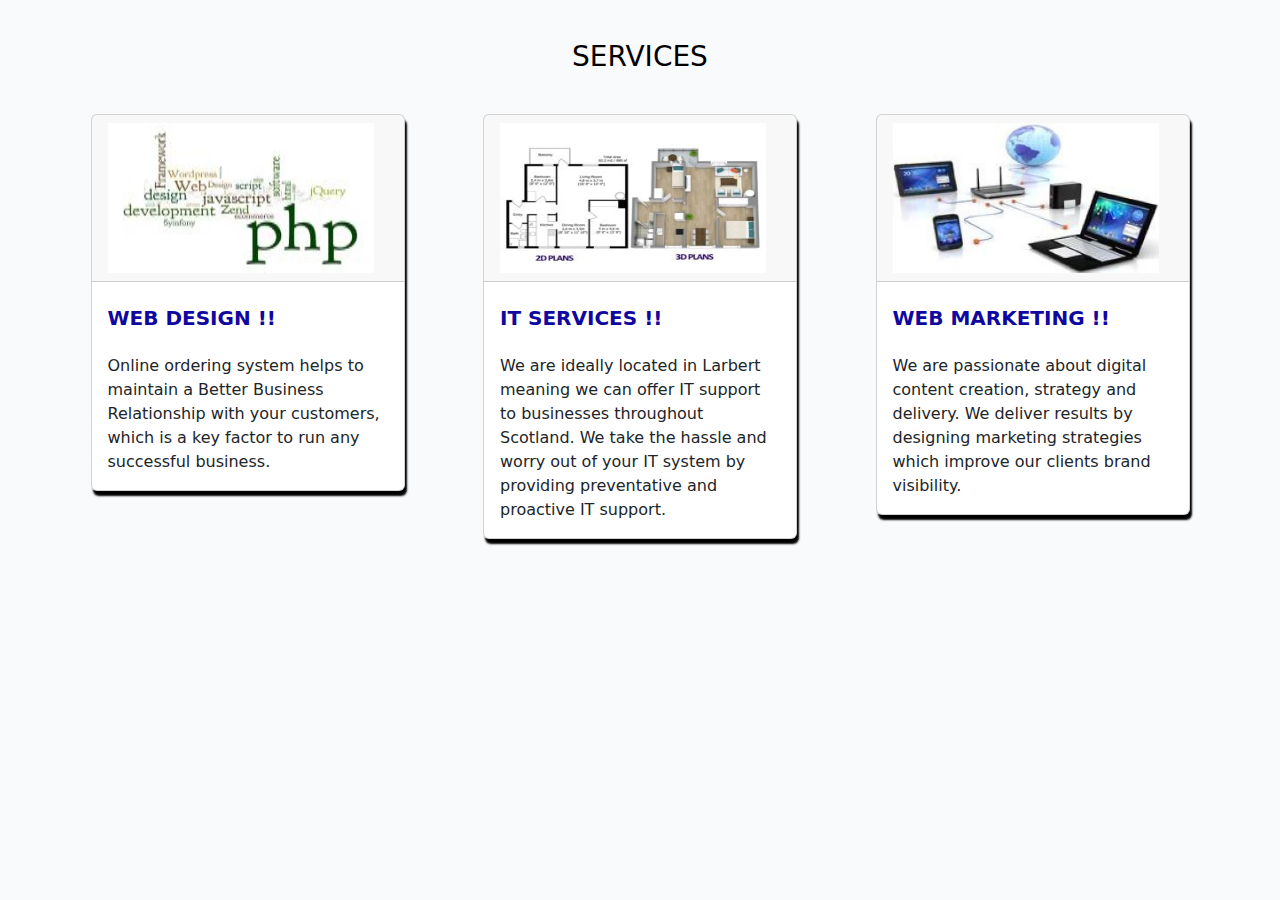
<file: public/service.html>
<!DOCTYPE html>
<html>
    <head>
        <title>Service</title>
        <link href="https://cdn.jsdelivr.net/npm/bootstrap@5.3.3/dist/css/bootstrap.min.css" rel="stylesheet">
        <link href="https://cdn.jsdelivr.net/npm/bootstrap-icons@1.11.3/font/bootstrap-icons.css" rel="stylesheet">
        <link rel="stylesheet" href="../src/style.css">
    </head>
    
    <body class="container-fluid">
        
        <div class="mt-4">

            <div class="pb-4 mb-4">
                <h3 class="text-center py-3">SERVICES</h3>
                <div class="d-flex flex-wrap justify-content-evenly  my-4">
                    <div class="card w-25" style="height:35%;">
                        <div class="card-header">
                            <img src="../public/Assets/card1.jpg" id="imgCard" class="img-fluid">
                        </div>
                        <div class=" card-body  h-auto">
                            <h5 class="cardTitle mb-4 mt-2">WEB DESIGN !! </h5>
        
                            <div>
                                <p class="card-text">
                                    Online ordering system helps to maintain a Better Business
                                    Relationship with your customers, which is a key factor to run any successful business.
                                </p>
                            </div>
                        </div>
                    </div>
        
                    <div class="card w-25" style="height:50%;">
                        <div class="card-header">
                            <img src="../public/Assets/card2.jpg" id="imgCard" class="img-fluid">
                        </div>
                        <div class="card-body ">
                            <h5 class="cardTitle mb-4 mt-2">IT SERVICES !!</h5>
        
                            <div>
                                <p class="card-text">
                                    We are ideally located in Larbert meaning we can offer IT support to businesses throughout
                                    Scotland.
                                    We take the hassle and worry out of your IT system by providing preventative and proactive IT
                                    support.
                                </p>
                            </div>
                        </div>
        
                    </div>
        
                    <div class="card w-25" style="height:35%;">
                        <div class="card-header">
                            <img src="../public/Assets/card3.jpg" id="imgCard" class="img-fluid">
                        </div>
                        <div class="card-body" >
                            <h5 class="cardTitle mb-4 mt-2">WEB MARKETING !!</h5>
        
                            <div >
                                <p class="card-text">
                                    We are passionate about digital content creation, strategy and delivery.
                                    We deliver results by designing marketing strategies which improve our clients brand visibility.
                                </p>
                            </div>
                        </div>
        
                        
                    </div>
                </div>
            </div>
        </div>
        <script src="https://cdn.jsdelivr.net/npm/bootstrap@5.3.3/dist/js/bootstrap.bundle.min.js"></script>
    </body>
</html>
</file>
<file: src/style.css>
body{
            background-color:#F9FAFB;
            color:#000000;
        }
        .navHead {
            font-size: 250%;
            margin: 2.5% 0;
        }
        #headNav{
            background-color: #0D1B2A;
            color:#F5F3F4 ;
        }
        .nav-link{
            color:#F5F3F4 ;
        }
        .dropdown {
            padding-right: 60px;
        }

        #dropMenu>div {
            cursor: pointer;
        }

        #imgBanner {
            width: 100%;
            height: 450px;
        }

        .btnContent {
            width: 40%;
        }

        .rows {
            background-color: #F1F6F9;
            box-shadow: 3px 3px 2px #bde1f4;
        }

        .iconJob {
            font-size: 50px;
            
        }

        .titleJob {
            font-size: 20px;
            font-weight: 500;
            margin-bottom: 2%;
        }

        .textJob {
            line-height: 1.6;
            font-weight: 450;
        }

        .floatMain {
            height: 250px;
            width: 100%;
            margin: 1% 0;
            /* border: 2px solid red; */
        }

        .imgFloat {
            width: 20%;
            height: 60%;
            margin: 3% 2%;

        }

        .iconNumber {
            font-size: 50px;
        }

        .floatDetailStart {
            padding-left: 25%;
            margin-top: 1%;
        }

        .floatDetailEnd {
            padding-left: 3%;
            margin-top: 1%;
        }

        a {
            text-decoration: none;
            /* color: white; */
        }

        .studDept {
            background-color:#EAE2B7;
            color:#000000
        }
        .studSpa{
            font-weight: 600;
        }

        .card {
            box-shadow: 2px 5px 2px black;
        }

        #imgCard {
            width: 95%;
            height: 150px;
        }
        .cardTitle{
            color:rgb(16, 6, 160);
            font-weight: 700;
        }


        .footNav {
            background-color:#0D1B2A;
        }
        .navFoot{
            color:#F9FAFB;
        }
        /* index html */

         iframe{
            width:100%;
            height: 550px;
        }
        /* dropdown nav bar  */
        /* for registration input gap between row*/

        .regiEle{
        margin-bottom: 3%;
       }
</file>
